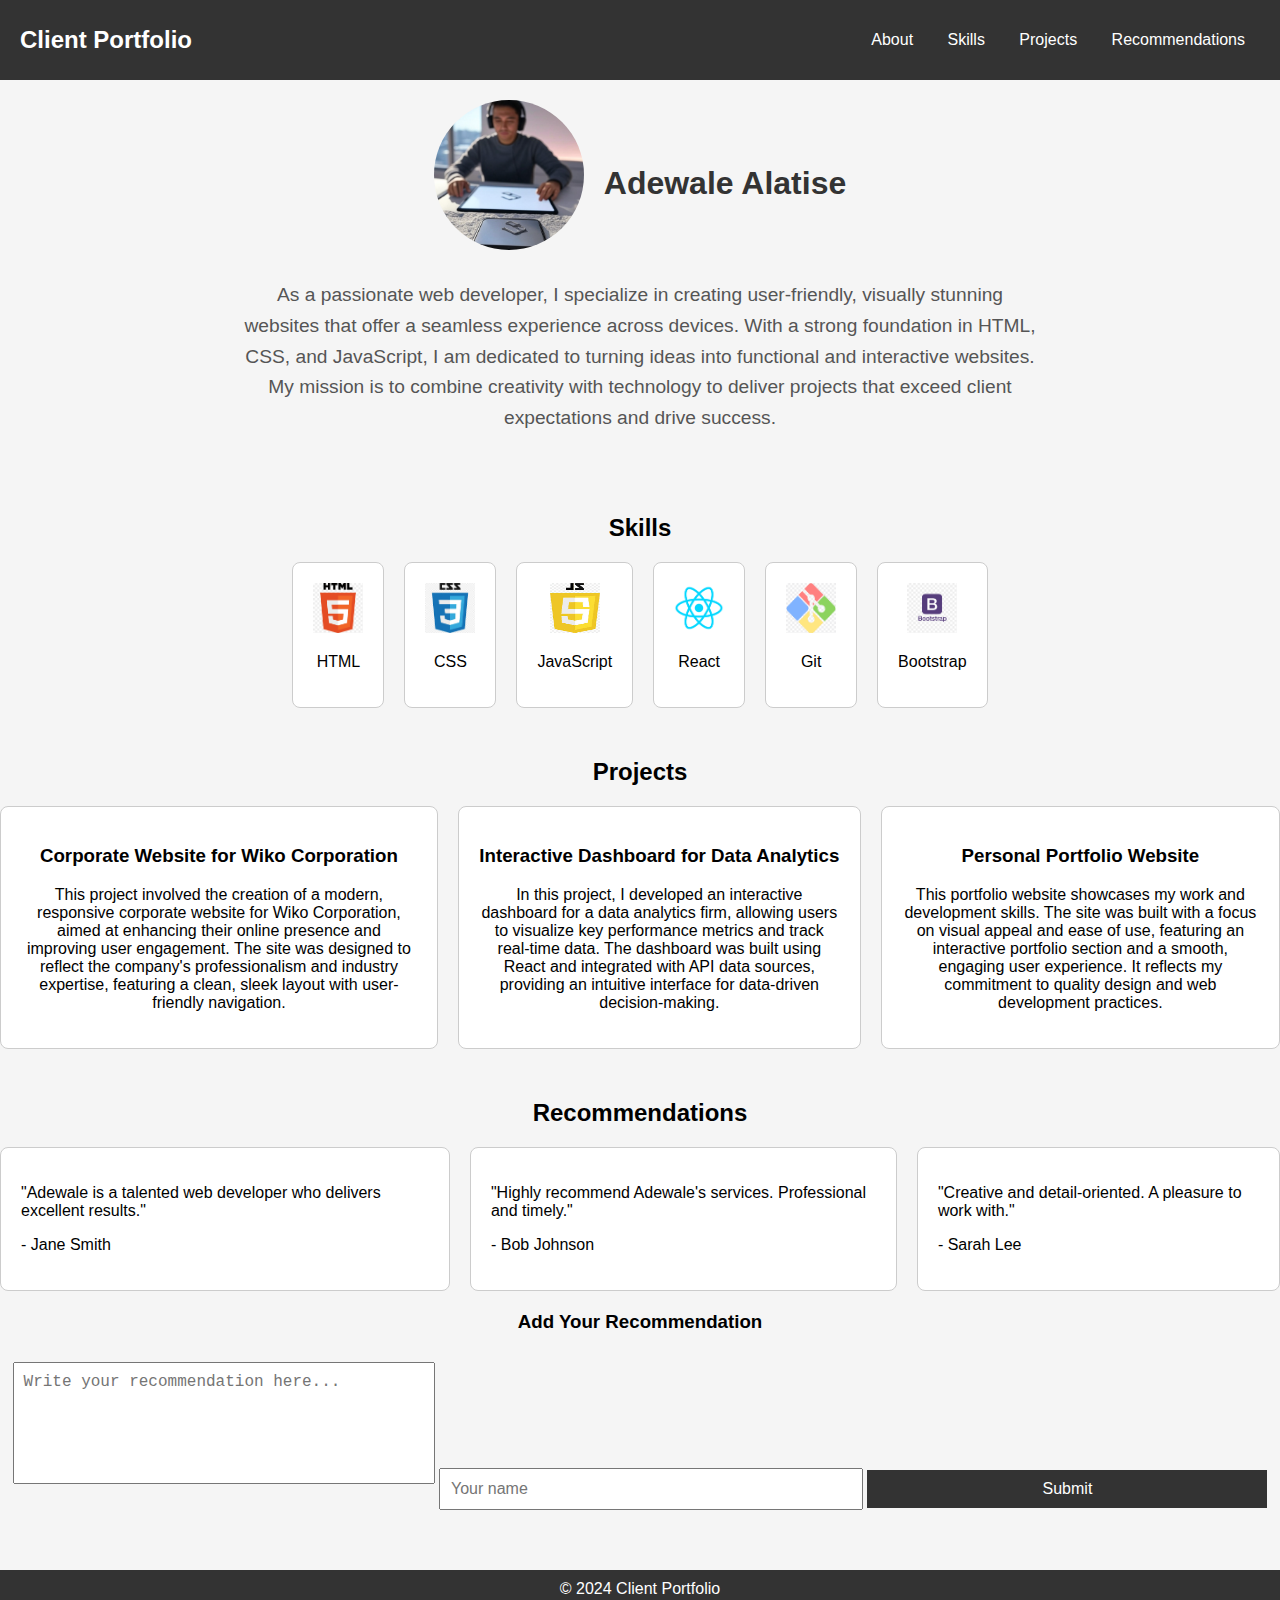
<file: index.html>
<!DOCTYPE html>
<html lang="en">
<head>
    <meta charset="UTF-8">
    <meta name="viewport" content="width=device-width, initial-scale=1.0">
    <link rel="stylesheet" href="style.css">
    <title>Client Portfolio</title>
    <style>
        /* Popup styles */
        .popup {
            display: none;
            position: fixed;
            top: 50%;
            left: 50%;
            transform: translate(-50%, -50%);
            background-color: rgba(0, 0, 0, 0.7);
            color: white;
            padding: 20px;
            border-radius: 10px;
            z-index: 1000;
        }

        .popup .popup-content {
            background: #333;
            padding: 15px;
            border-radius: 5px;
        }

        .popup .popup-button {
            background-color: #4CAF50;
            color: white;
            padding: 10px 20px;
            border: none;
            border-radius: 5px;
            cursor: pointer;
        }

        .popup .popup-button:hover {
            background-color: #45a049;
        }
    </style>
</head>
<body>
    <header class="header">
        <h1>Client Portfolio</h1>
        <nav>
            <a href="#about">About</a>
            <a href="#skills">Skills</a>
            <a href="#projects">Projects</a>
            <a href="#recommendations">Recommendations</a>
        </nav>
    </header>

    <div class="container">
        <!-- About Section -->
        <section id="about" class="about">
            <div class="about-header">
                <img src="Screenshot 2024-12-15 230717.png" alt="Profile Image" class="profile-img">
                <h2 class="profile_name">Adewale Alatise</h2>
            </div>
            <p class="about-summary">As a passionate web developer, I specialize in creating user-friendly, visually stunning websites that offer a seamless experience across devices. With a strong foundation in HTML, CSS, and JavaScript, I am dedicated to turning ideas into functional and interactive websites. My mission is to combine creativity with technology to deliver projects that exceed client expectations and drive success.</p>
        </section>

        <!-- Skills Section -->
        <section id="skills" class="skills">
            <h2>Skills</h2>
            <div class="skills-list">
                <div>
                    <img src="image5.png" alt="HTML Logo">
                    <p>HTML</p>
                </div>
                <div>
                    <img src="IMAGE6.jpg" alt="CSS Logo">
                    <p>CSS</p>
                </div>
                <div>
                    <img src="IMAGE7.jpg" alt="JavaScript Logo">
                    <p>JavaScript</p>
                </div>
                <!-- Additional Skills -->
                <div>
                    <img src="image8.png" alt="React Logo">
                    <p>React</p>
                </div>
                <div>
                    <img src="image 9.png" alt="Git Logo">
                    <p>Git</p>
                </div>
                <div>
                    <img src="image10.png" alt="Bootstrap Logo">
                    <p>Bootstrap</p>
                </div>
            </div>
        </section>

        <!-- Projects Section -->
        <section id="projects" class="projects">
            <h2>Projects</h2>
            <div class="projects-list">
                <!-- Project 1 -->
                <div class="project-card">
                    <h3>Corporate Website for Wiko Corporation</h3>
                    <p>This project involved the creation of a modern, responsive corporate website for Wiko Corporation, aimed at enhancing their online presence and improving user engagement. The site was designed to reflect the company's professionalism and industry expertise, featuring a clean, sleek layout with user-friendly navigation.</p>
                </div>

                <!-- Project 2 -->
                <div class="project-card">
                    <h3>Interactive Dashboard for Data Analytics</h3>
                    <p>In this project, I developed an interactive dashboard for a data analytics firm, allowing users to visualize key performance metrics and track real-time data. The dashboard was built using React and integrated with API data sources, providing an intuitive interface for data-driven decision-making.</p>
                </div>

                <!-- Project 3 -->
                <div class="project-card">
                    <h3>Personal Portfolio Website</h3>
                    <p>This portfolio website showcases my work and development skills. The site was built with a focus on visual appeal and ease of use, featuring an interactive portfolio section and a smooth, engaging user experience. It reflects my commitment to quality design and web development practices.</p>
                </div>
            </div>
        </section>

        <!-- Recommendations Section -->
        <section id="recommendations" class="recommendations">
            <h2>Recommendations</h2>
            <div class="recommendations-list" id="recommendations-list">
                <div>
                    <p>"Adewale is a talented web developer who delivers excellent results."</p>
                    <p>- Jane Smith</p>
                </div>
                <div>
                    <p>"Highly recommend Adewale's services. Professional and timely."</p>
                    <p>- Bob Johnson</p>
                </div>
                <div>
                    <p>"Creative and detail-oriented. A pleasure to work with."</p>
                    <p>- Sarah Lee</p>
                </div>
            </div>
            <div class="recommendation-form">
                <h3>Add Your Recommendation</h3>
                <textarea id="recommendation-text" placeholder="Write your recommendation here..."></textarea>
                <input id="recommendation-author" type="text" placeholder="Your name">
                <button onclick="addRecommendation()">Submit</button>
            </div>
        </section>
    </div>

    <footer class="footer">
        &#169; 2024 Client Portfolio
    </footer>

    <!-- Popup -->
    <div id="popup" class="popup">
        <div class="popup-content">
            <p>Thank you for your submission!</p>
            <button class="popup-button" onclick="showPopup(false)">Close</button>
        </div>
    </div>

    <script>
        function showPopup(show) {
            const popup = document.getElementById('popup');
            if (show) {
                popup.style.display = 'block';
            } else {
                popup.style.display = 'none';
            }
        }

        function addRecommendation() {
            const text = document.getElementById('recommendation-text').value;
            const author = document.getElementById('recommendation-author').value;

            if (text && author) {
                const list = document.getElementById('recommendations-list');
                const newRecommendation = document.createElement('div');
                newRecommendation.innerHTML = `<p>"${text}"</p><p>- ${author}</p>`;
                list.appendChild(newRecommendation);

                // Show popup after submission
                showPopup(true);

                document.getElementById('recommendation-text').value = '';
                document.getElementById('recommendation-author').value = '';
            } else {
                alert('Please fill out both fields before submitting.');
            }
        }
    </script>
</body>
</html>
</file>
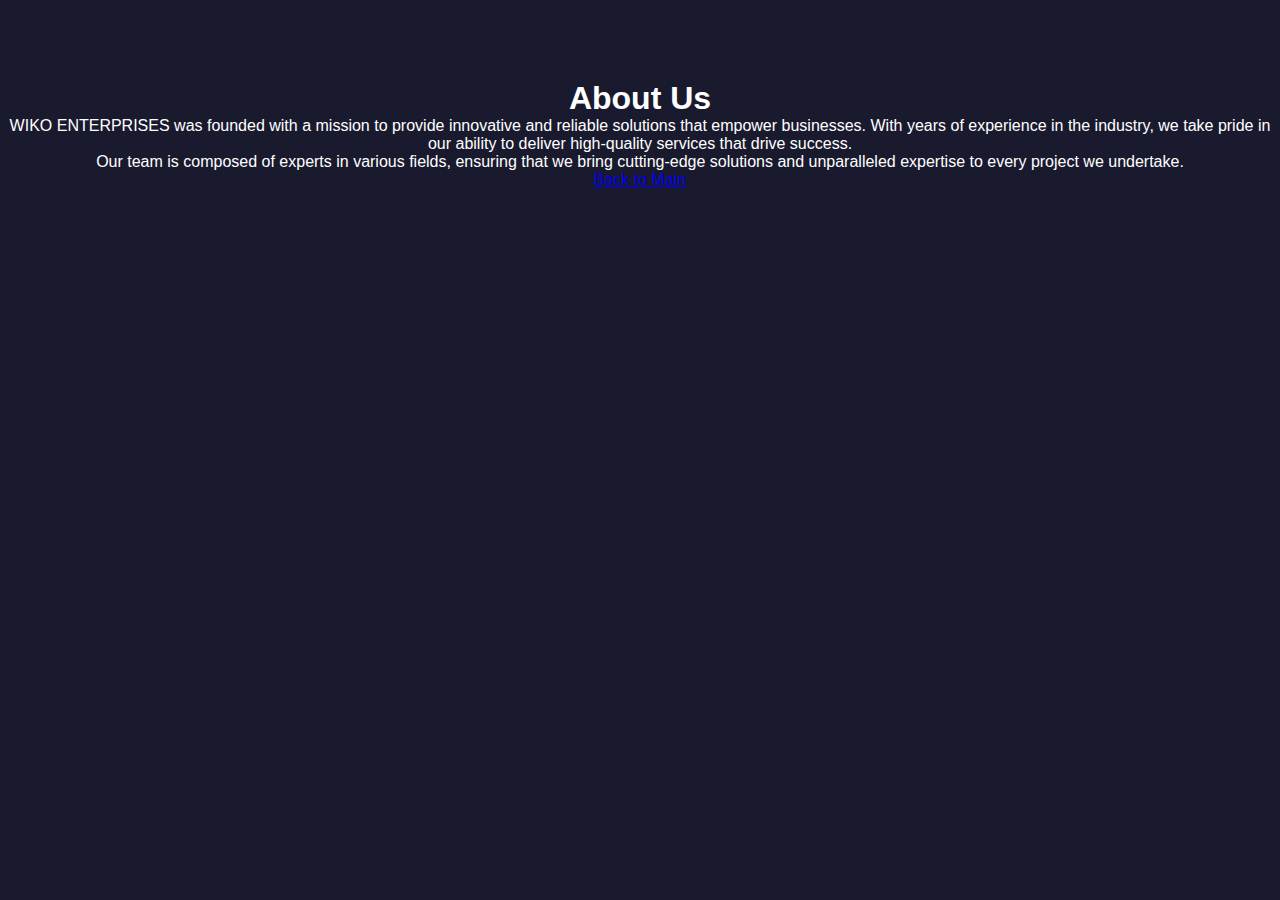
<file: ABOUT.HTML>
<!DOCTYPE html>
<html lang="en">
<head>
    <link rel="stylesheet" href="styles.css">
    <meta charset="UTF-8">
    <meta name="viewport" content="width=device-width, initial-scale=1.0">
    <title>About Us | WIKO ENTERPRISES</title>
</head>
<body>
    <h1>About Us</h1>
    <p>WIKO ENTERPRISES was founded with a mission to provide innovative and reliable solutions that empower businesses. With years of experience in the industry, we take pride in our ability to deliver high-quality services that drive success.</p>
    <p>Our team is composed of experts in various fields, ensuring that we bring cutting-edge solutions and unparalleled expertise to every project we undertake.</p>
    <a href="TOPNAV.HTML">Back to Main</a>
</body>
</html>
</file>
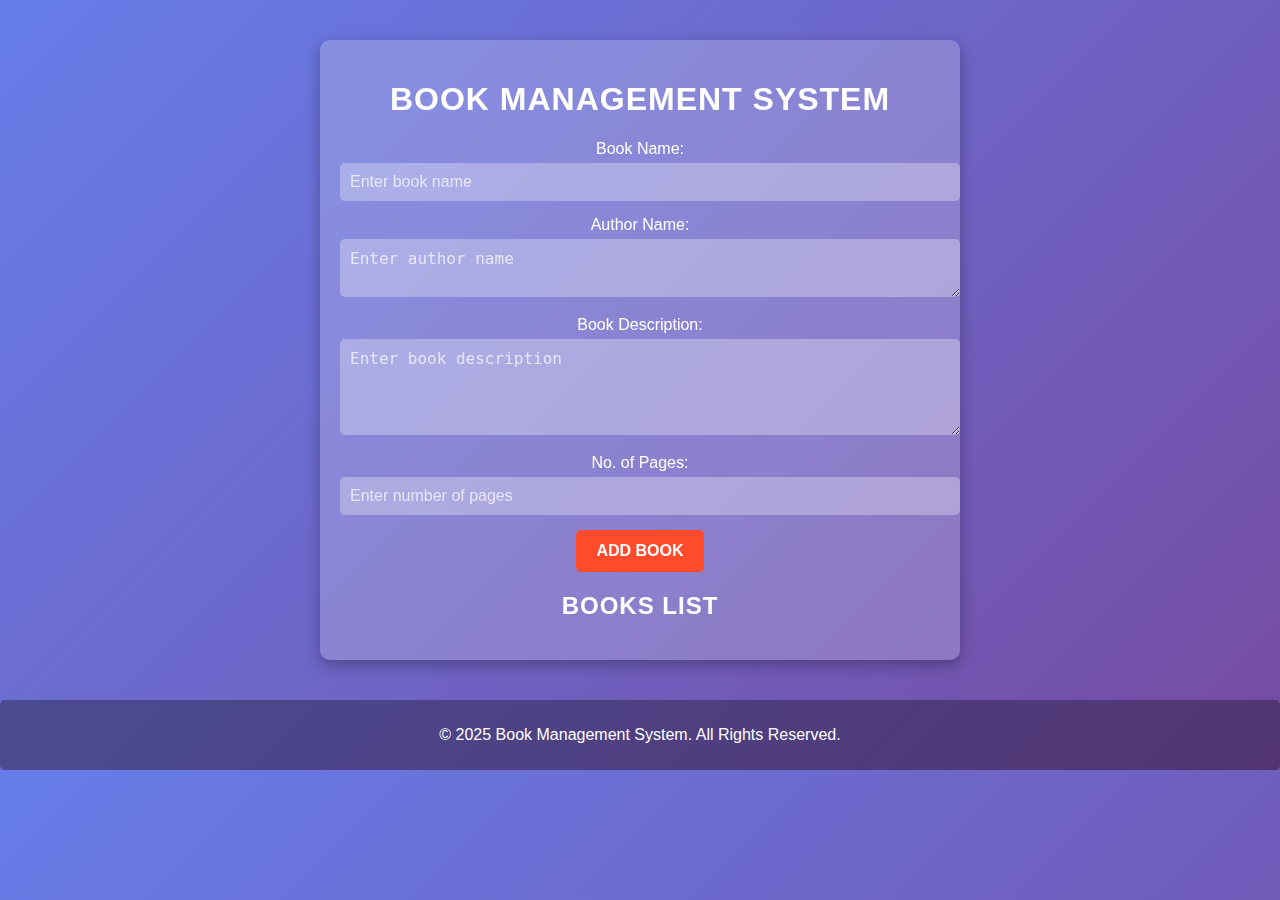
<file: book_system.html>
<!DOCTYPE html>
<html lang="en">
<head>
    <meta charset="UTF-8">
    <meta name="viewport" content="width=device-width, initial-scale=1.0">
    <title>Book Management System</title>
    <link rel="stylesheet" href="book_system.css">
</head>
<body>

    <div class="container">
        <h1>Book Management System</h1>
        
        <label for="bookName">Book Name:</label>
        <input type="text" id="bookName" placeholder="Enter book name">

        <label for="authorName">Author Name:</label>
        <textarea id="authorName" rows="2" placeholder="Enter author name"></textarea>

        <label for="bookDescription">Book Description:</label>
        <textarea id="bookDescription" rows="4" placeholder="Enter book description"></textarea>

        <label for="pagesNumber">No. of Pages:</label>
        <input type="number" id="pagesNumber" placeholder="Enter number of pages">

        <button onclick="addBook()">Add Book</button>

        <h2>Books List</h2>
        <div id="books">
            <!-- Books will be displayed here -->
        </div>
    </div>

    <footer>
        <p>&copy; 2025 Book Management System. All Rights Reserved.</p>
    </footer>

    <script src="./book_system.js"></script>
</body>
</html>
</file>
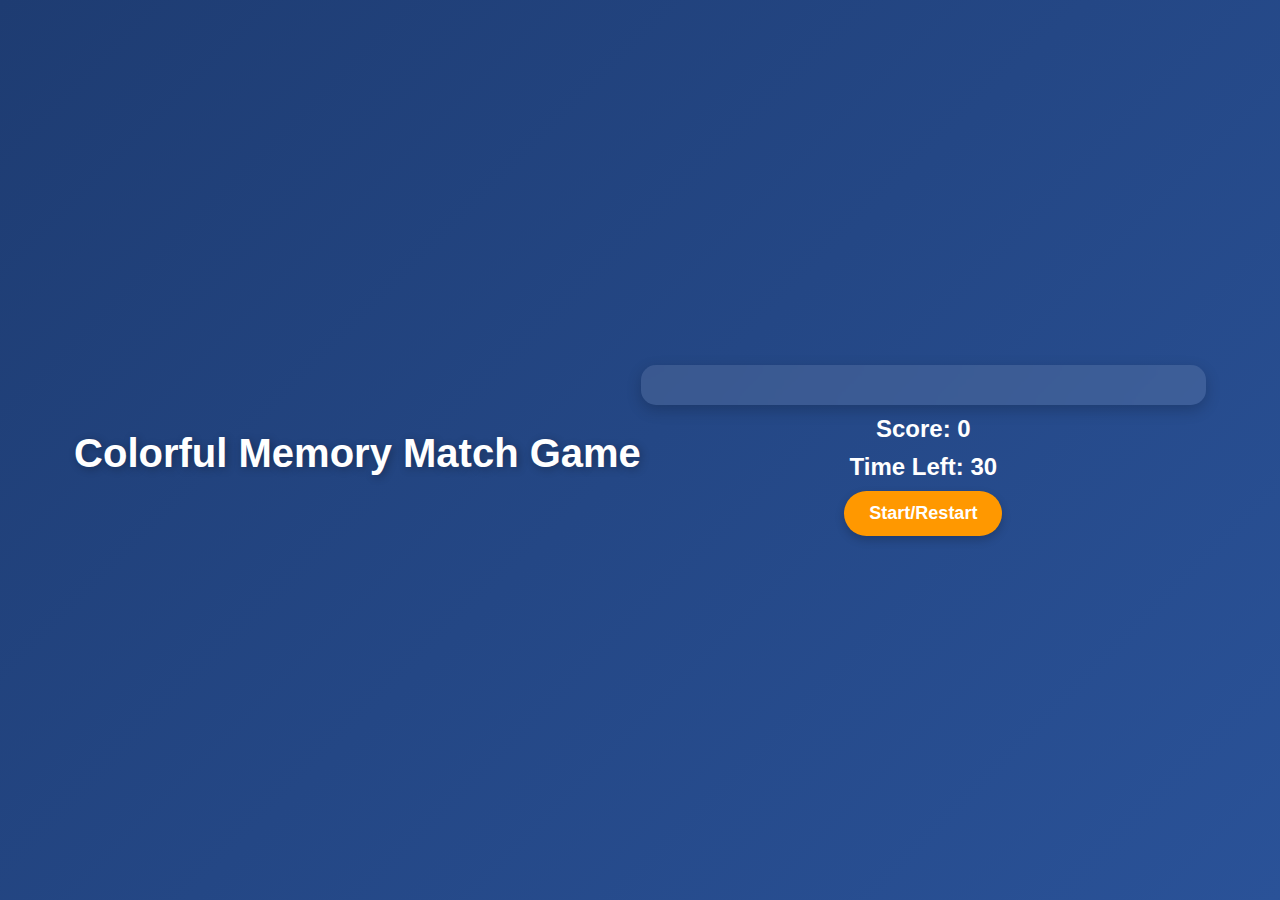
<file: colorful_memory_game.html>
<!DOCTYPE html>
<html lang="en">
<head>
    <meta charset="UTF-8">
    <meta name="viewport" content="width=device-width, initial-scale=1.0">
    <title>Colorful Memory Match Game</title>
    <link rel="stylesheet" href="./colorfulGame.css">
</head>
<body>
    <h1>Colorful Memory Match Game</h1>
    <div class="container">
        <div id="game-container">
         <!-- Cards will be generated dynamically using JavaScript -->
        </div>
        <div class="startMain">
            <p id="score">Score: 0</p>
            <p id="timer">Time Left: 30</p>
            <button id="startbtn">Start/Restart</button>
        </div>
    </div>
    <script src="./colorful_memory_game.js"></script>
</body>
</html>
</file>
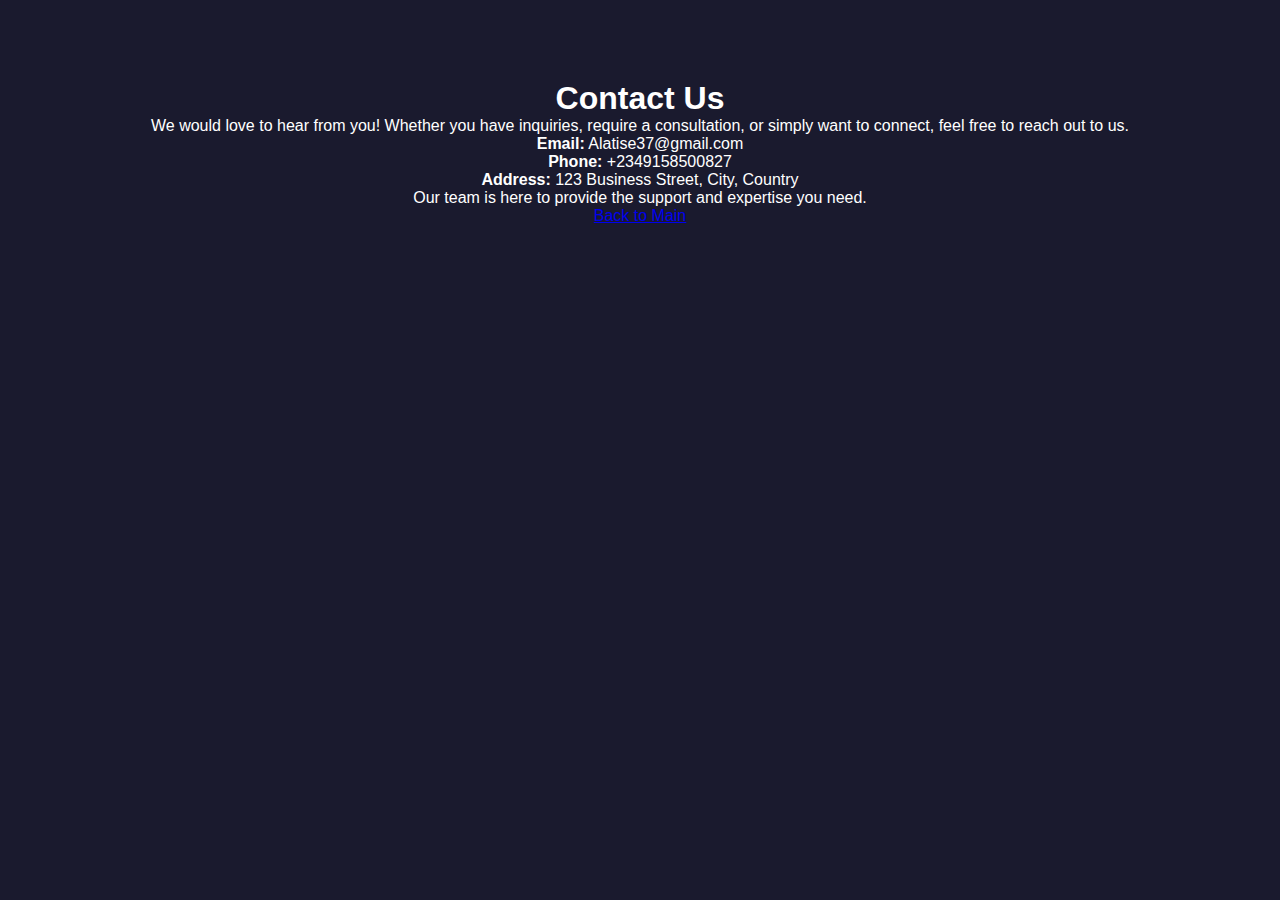
<file: CONTACT.HTML>
<!DOCTYPE html>
<html lang="en">
<head>
    <link rel="stylesheet" href="styles.css">
    <meta charset="UTF-8">
    <meta name="viewport" content="width=device-width, initial-scale=1.0">
    <title>Contact Us | WIKO ENTERPRISES</title>
</head>
<body>
    <h1>Contact Us</h1>
    <p>We would love to hear from you! Whether you have inquiries, require a consultation, or simply want to connect, feel free to reach out to us.</p>
    <p><strong>Email:</strong> Alatise37@gmail.com</p>
    <p><strong>Phone:</strong> +2349158500827</p>
    <p><strong>Address:</strong> 123 Business Street, City, Country</p>
    <p>Our team is here to provide the support and expertise you need.</p>
    <a href="TOPNAV.HTML">Back to Main</a>
</body>
</html>
</file>
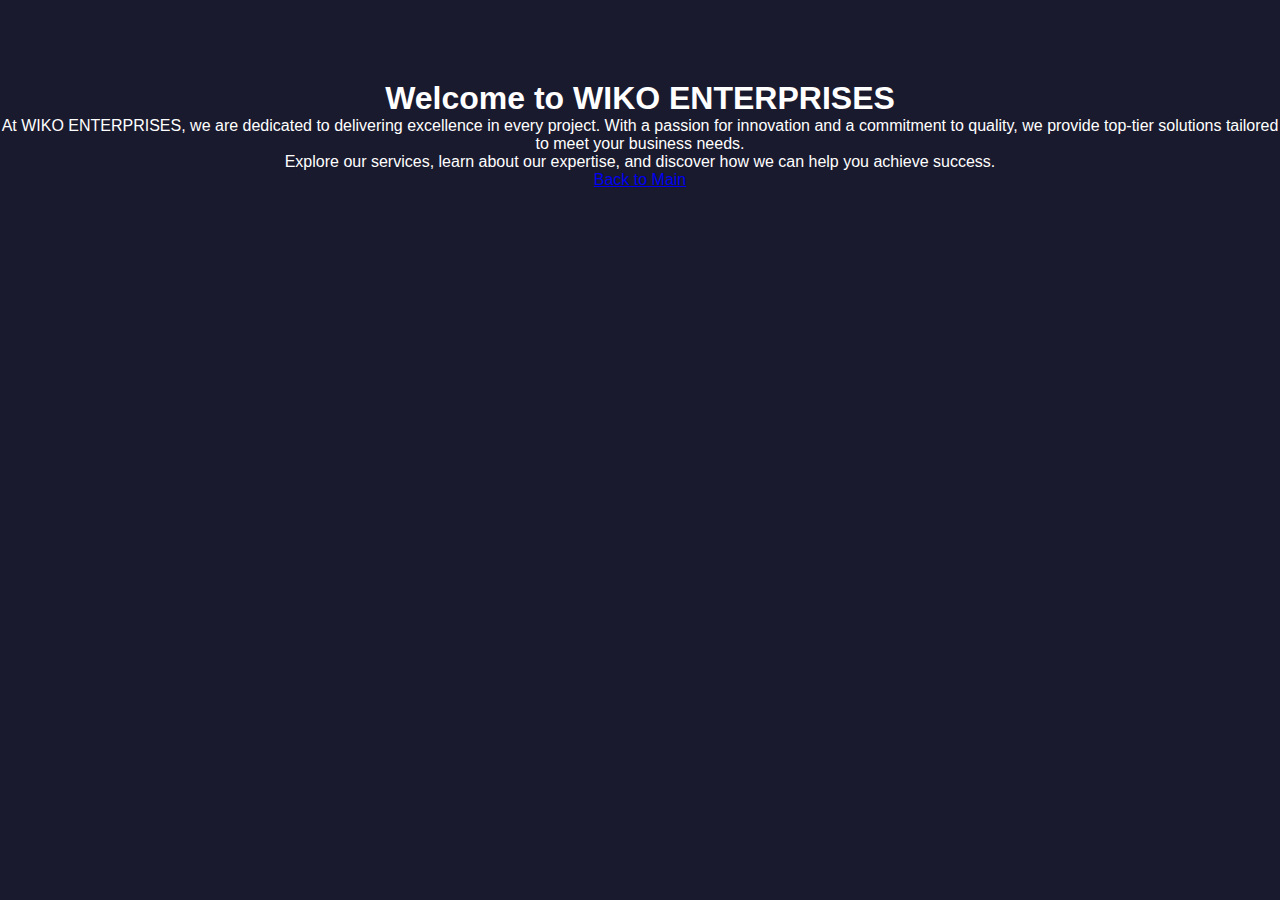
<file: HOME.HTML>
<!DOCTYPE html>
<html lang="en">
<head>
    <link rel="stylesheet" href="styles.css">
    <meta charset="UTF-8">
    <meta name="viewport" content="width=device-width, initial-scale=1.0">
    <title>Home | WIKO ENTERPRISES</title>
</head>
<body>
    <h1>Welcome to WIKO ENTERPRISES</h1>
    <p>At WIKO ENTERPRISES, we are dedicated to delivering excellence in every project. With a passion for innovation and a commitment to quality, we provide top-tier solutions tailored to meet your business needs.</p>
    <p>Explore our services, learn about our expertise, and discover how we can help you achieve success.</p>
    <a href="TOPNAV.HTML">Back to Main</a>
</body>
</html>
</file>
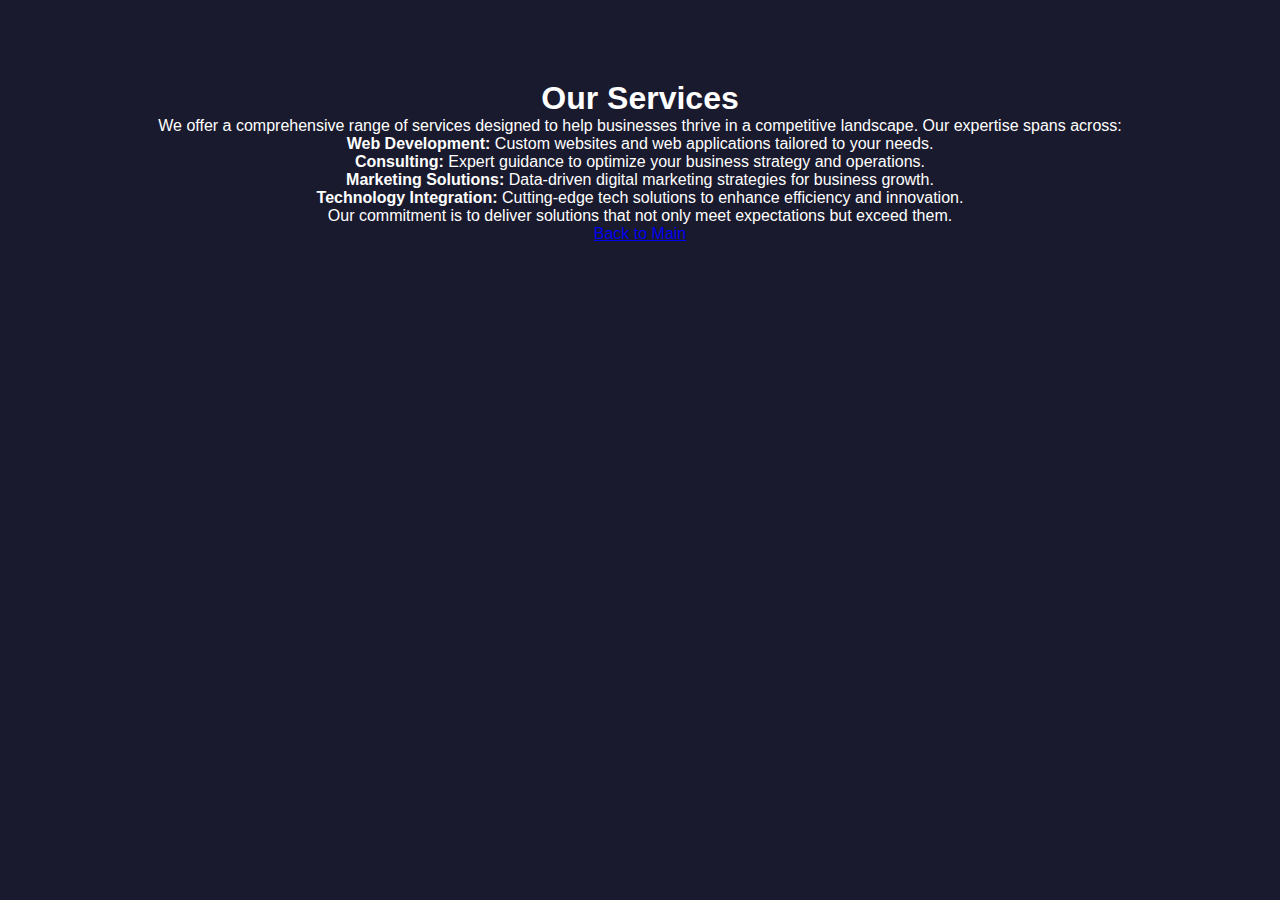
<file: SERVICES.HTML>
<!DOCTYPE html>
<html lang="en">
<head>
    <link rel="stylesheet" href="styles.css">
    <meta charset="UTF-8">
    <meta name="viewport" content="width=device-width, initial-scale=1.0">
    <title>Our Services | WIKO ENTERPRISES</title>
</head>
<body>
    <h1>Our Services</h1>
    <p>We offer a comprehensive range of services designed to help businesses thrive in a competitive landscape. Our expertise spans across:</p>
    <ul>
        <li><strong>Web Development:</strong> Custom websites and web applications tailored to your needs.</li>
        <li><strong>Consulting:</strong> Expert guidance to optimize your business strategy and operations.</li>
        <li><strong>Marketing Solutions:</strong> Data-driven digital marketing strategies for business growth.</li>
        <li><strong>Technology Integration:</strong> Cutting-edge tech solutions to enhance efficiency and innovation.</li>
    </ul>
    <p>Our commitment is to deliver solutions that not only meet expectations but exceed them.</p>
    <a href="TOPNAV.HTML">Back to Main</a>
</body>
</html>
</file>
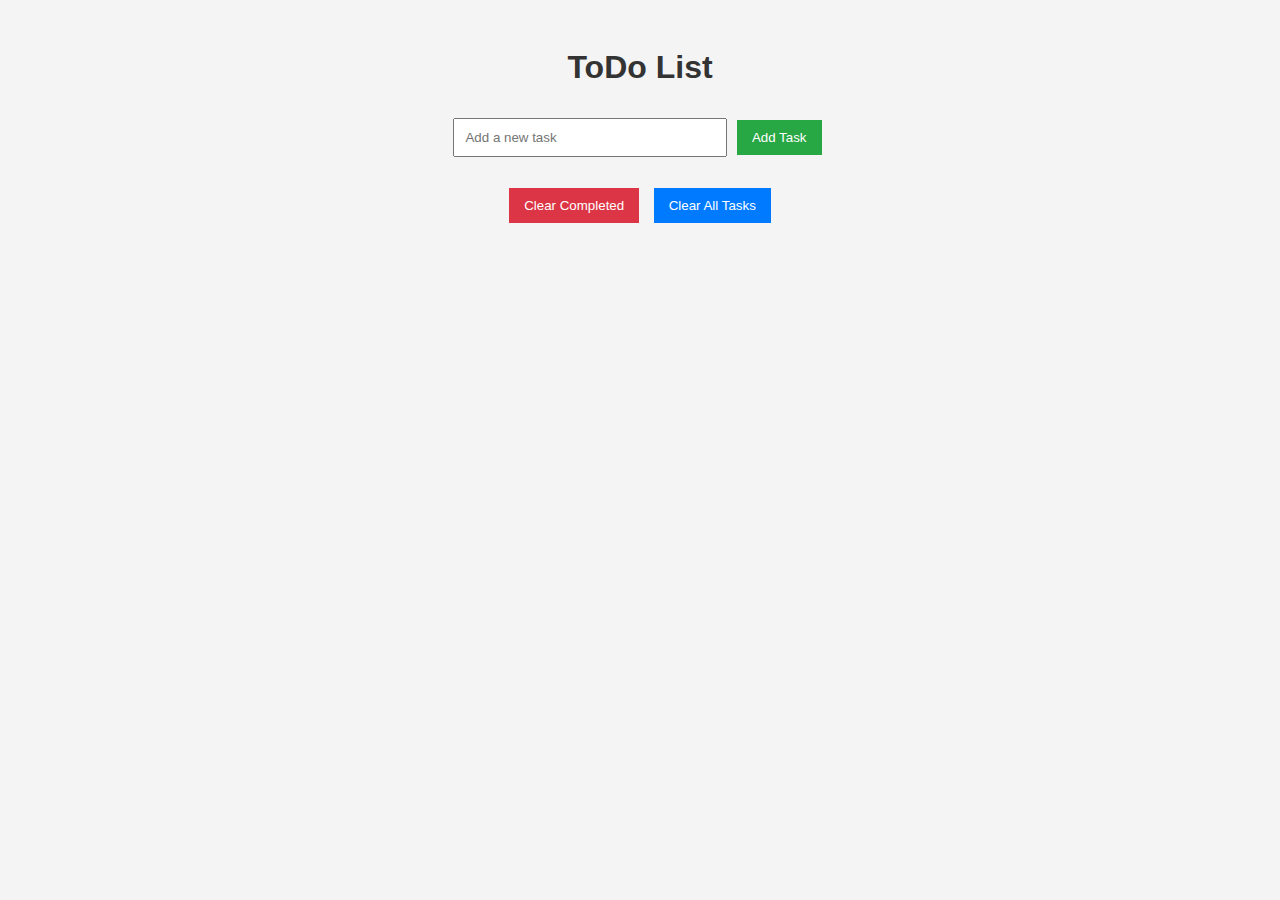
<file: todo_list.html>
<!DOCTYPE html>
<html lang="en">

<head>
    <meta charset="UTF-8">
    <meta name="viewport" content="width=device-width, initial-scale=1.0">
    <title>ToDo List</title>
    <style>
        body {
            font-family: Arial, sans-serif;
            text-align: center;
            background-color: #f4f4f4;
            padding: 20px;
        }
        h1 {
            color: #333;
        }
        input {
            padding: 10px;
            width: 250px;
            margin: 10px 0;
        }
        button {
            padding: 10px 15px;
            margin: 5px;
            border: none;
            cursor: pointer;
            color: white;
        }
        .btn-add {
            background-color: #28a745;
        }
        .btn-add:hover {
            background-color: #218838;
        }
        .btn-clear {
            background-color: #dc3545;
        }
        .btn-clear:hover {
            background-color: #c82333;
        }
        .btn-clear-all {
            background-color: #007bff;
        }
        .btn-clear-all:hover {
            background-color: #0056b3;
        }
        ul {
            list-style: none;
            padding: 0;
        }
        li {
            background: white;
            padding: 10px;
            margin: 5px 0;
            display: flex;
            align-items: center;
            justify-content: space-between;
            border-radius: 5px;
            box-shadow: 2px 2px 5px rgba(0, 0, 0, 0.1);
        }
        input[type="checkbox"] {
            margin-right: 10px;
        }
    </style>
</head>

<body>
    <h1>ToDo List</h1>
    <input type="text" id="taskInput" placeholder="Add a new task">
    <button id="addTaskBtn" class="btn-add">Add Task</button>

    <ul id="taskList">
        <!-- Tasks will be displayed here -->
    </ul>

    <button id="clearCompletedBtn" class="btn-clear">Clear Completed</button>
    <button id="clearAllBtn" class="btn-clear-all">Clear All Tasks</button>

    <!-- Linking JavaScript file -->
    <script src="./todo_list.js"></script>
</body>

</html>
</file>
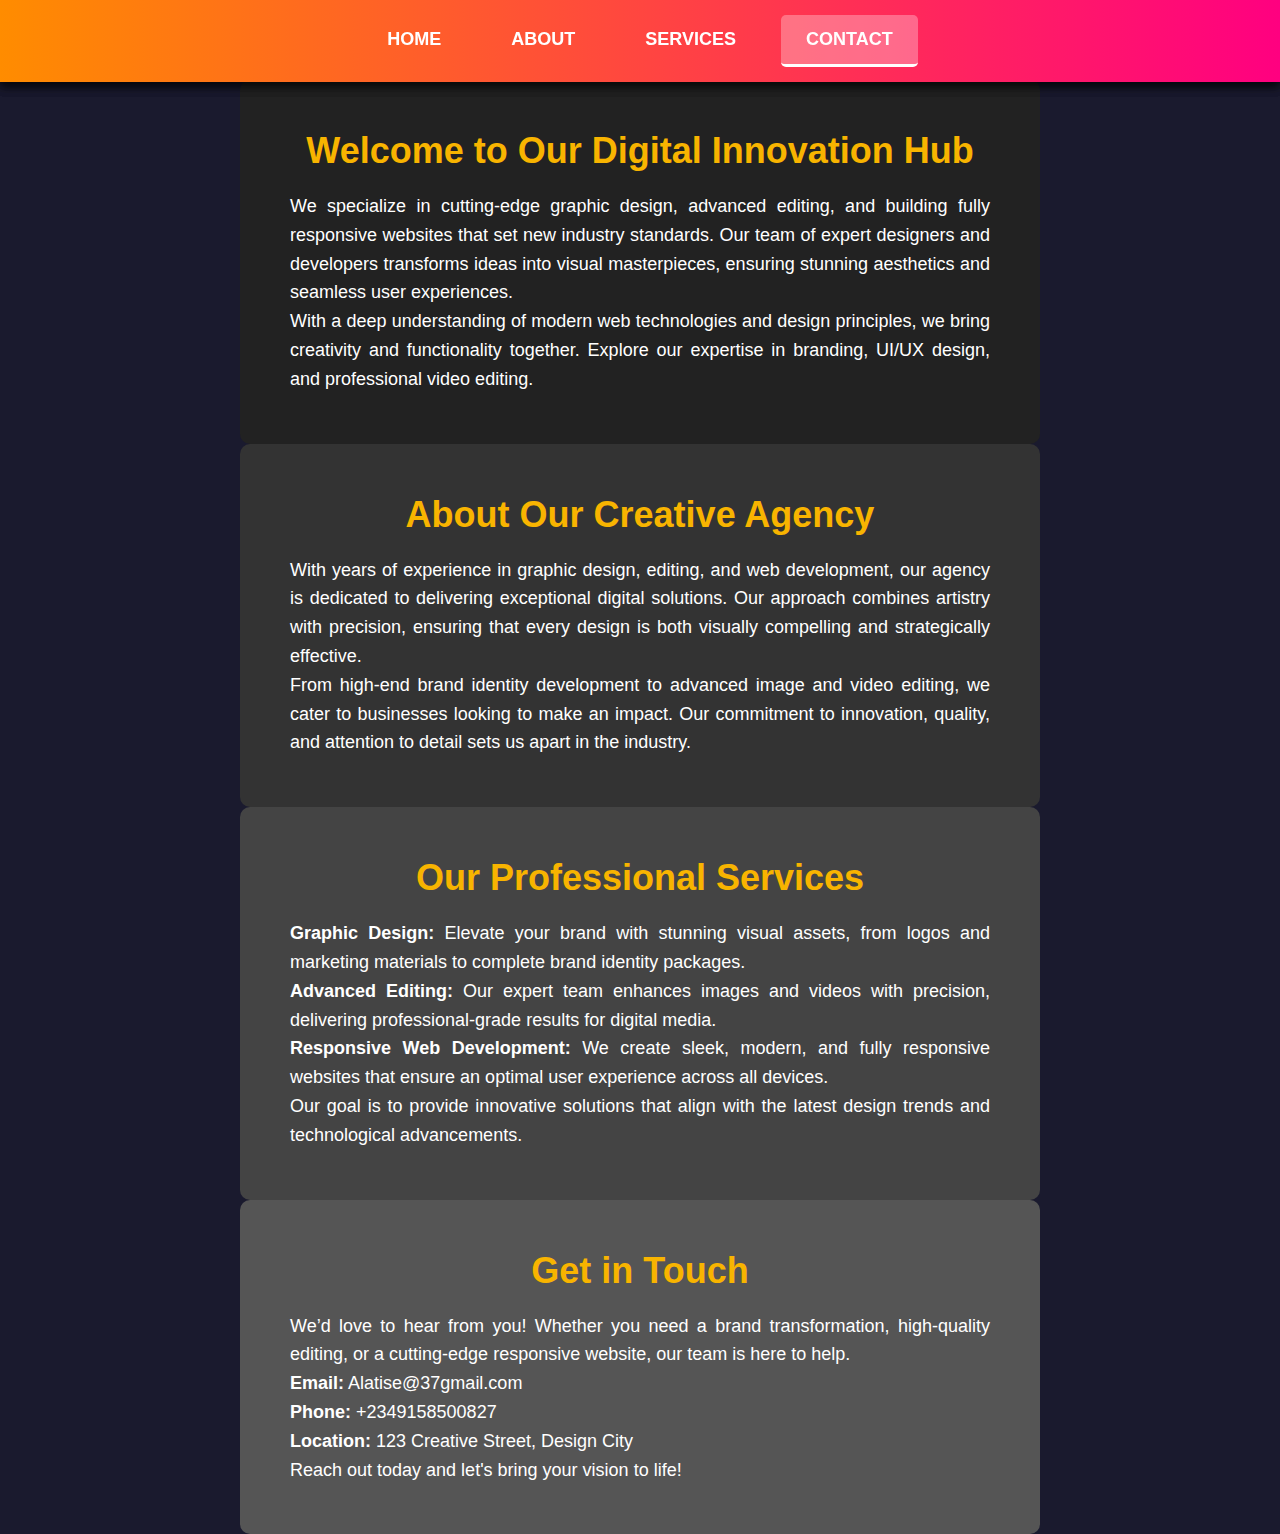
<file: TOPNAV.HTML>
<!DOCTYPE html>
<html lang="en">
<head>
    <meta charset="UTF-8">
    <meta name="viewport" content="width=device-width, initial-scale=1.0">
    <title>Home - Professional Graphics & Web Solutions</title>
    <link rel="stylesheet" href="styles.css">
</head>
<body>
    <div class="topnav">
        <a href="home.html" class="active">Home</a>
        <a href="about.html">About</a>
        <a href="services.html">Services</a>
        <a href="contact.html">Contact</a>
    </div>
    
    <section class="section home-content">
        <h1>Welcome to Our Digital Innovation Hub</h1>
        <p>We specialize in cutting-edge graphic design, advanced editing, and building fully responsive websites that set new industry standards. Our team of expert designers and developers transforms ideas into visual masterpieces, ensuring stunning aesthetics and seamless user experiences.</p>
        <p>With a deep understanding of modern web technologies and design principles, we bring creativity and functionality together. Explore our expertise in branding, UI/UX design, and professional video editing.</p>
    </section>
</body>
</html>

<!-- ABOUT PAGE -->
<!DOCTYPE html>
<html lang="en">
<head>
    <meta charset="UTF-8">
    <meta name="viewport" content="width=device-width, initial-scale=1.0">
    <title>About Us - Expertise in Graphics & Editing</title>
    <link rel="stylesheet" href="styles.css">
</head>
<body>
    <div class="topnav">
        <a href="home.html">Home</a>
        <a href="about.html" class="active">About</a>
        <a href="services.html">Services</a>
        <a href="contact.html">Contact</a>
    </div>
    
    <section class="section about-content">
        <h1>About Our Creative Agency</h1>
        <p>With years of experience in graphic design, editing, and web development, our agency is dedicated to delivering exceptional digital solutions. Our approach combines artistry with precision, ensuring that every design is both visually compelling and strategically effective.</p>
        <p>From high-end brand identity development to advanced image and video editing, we cater to businesses looking to make an impact. Our commitment to innovation, quality, and attention to detail sets us apart in the industry.</p>
    </section>
</body>
</html>

<!-- SERVICES PAGE -->
<!DOCTYPE html>
<html lang="en">
<head>
    <meta charset="UTF-8">
    <meta name="viewport" content="width=device-width, initial-scale=1.0">
    <title>Services - High-End Design & Development</title>
    <link rel="stylesheet" href="styles.css">
</head>
<body>
    <div class="topnav">
        <a href="home.html">Home</a>
        <a href="about.html">About</a>
        <a href="services.html" class="active">Services</a>
        <a href="contact.html">Contact</a>
    </div>
    
    <section class="section services-content">
        <h1>Our Professional Services</h1>
        <p><strong>Graphic Design:</strong> Elevate your brand with stunning visual assets, from logos and marketing materials to complete brand identity packages.</p>
        <p><strong>Advanced Editing:</strong> Our expert team enhances images and videos with precision, delivering professional-grade results for digital media.</p>
        <p><strong>Responsive Web Development:</strong> We create sleek, modern, and fully responsive websites that ensure an optimal user experience across all devices.</p>
        <p>Our goal is to provide innovative solutions that align with the latest design trends and technological advancements.</p>
    </section>
</body>
</html>

<!-- CONTACT PAGE -->
<!DOCTYPE html>
<html lang="en">
<head>
    <meta charset="UTF-8">
    <meta name="viewport" content="width=device-width, initial-scale=1.0">
    <title>Contact Us - Let's Collaborate</title>
    <link rel="stylesheet" href="styles.css">
</head>
<body>
    <div class="topnav">
        <a href="home.html">Home</a>
        <a href="about.html">About</a>
        <a href="services.html">Services</a>
        <a href="contact.html" class="active">Contact</a>
    </div>
    
    <section class="section contact-content">
        <h1>Get in Touch</h1>
        <p>We’d love to hear from you! Whether you need a brand transformation, high-quality editing, or a cutting-edge responsive website, our team is here to help.</p>
        <p><strong>Email:</strong> Alatise@37gmail.com</p>
        <p><strong>Phone:</strong> +2349158500827</p>
        <p><strong>Location:</strong> 123 Creative Street, Design City</p>
        <p>Reach out today and let's bring your vision to life!</p>
    </section>
</body>
</html>
</file>
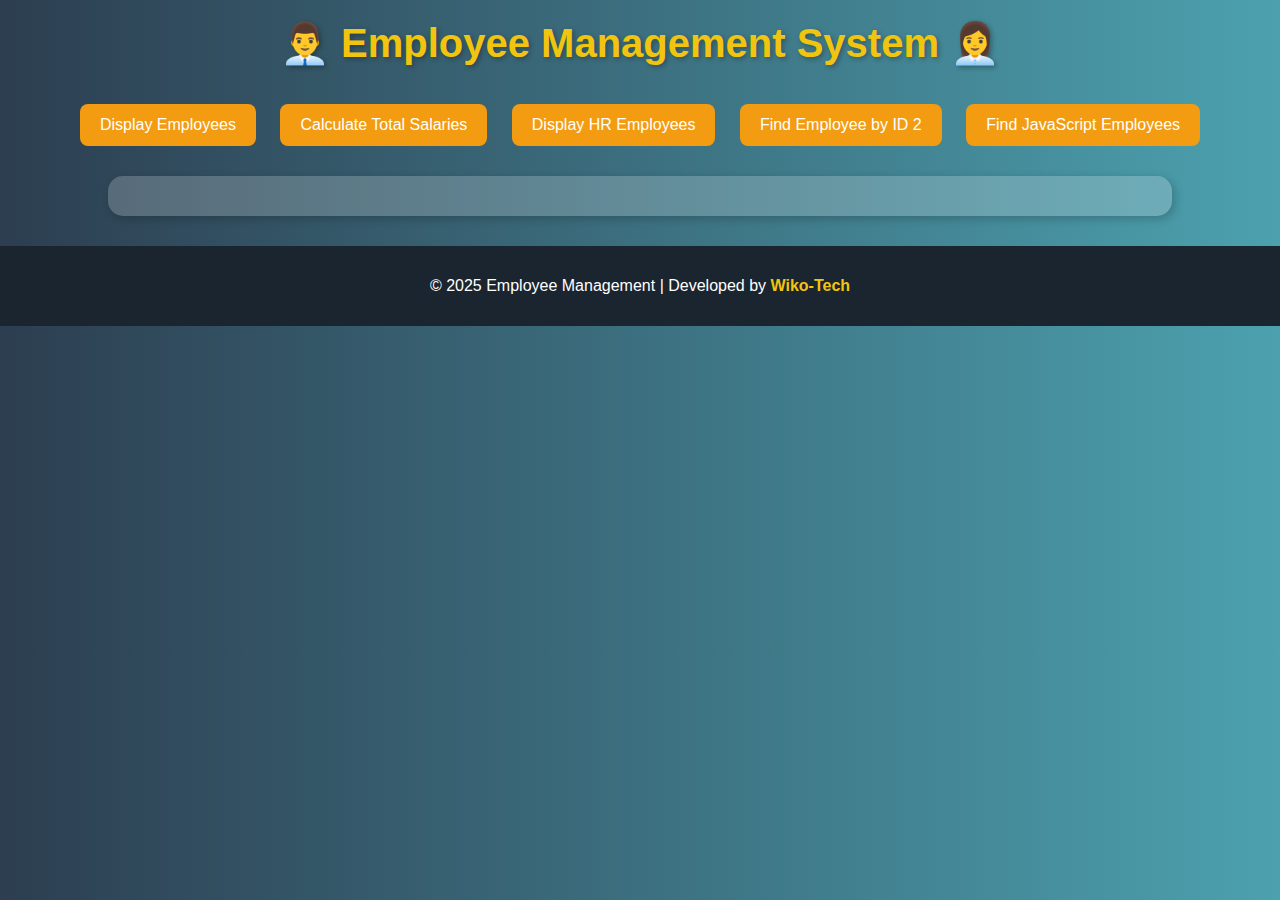
<file: employeeDetails/employee_details.html>
<!DOCTYPE html>
<html>
<head>
    <title>Employee Management System</title>
    <link rel="stylesheet" href="employee_details.css">
</head>
<body>

    <h1>👨‍💼 Employee Management System 👩‍💼</h1>

    <div>
        <button onclick="displayEmployees()">Display Employees</button>
        <button onclick="calculateTotalSalaries()">Calculate Total Salaries</button>
        <button onclick="displayHREmployees()">Display HR Employees</button>
        <button onclick="findEmployeeById(2)">Find Employee by ID 2</button>
        <button onclick="findEmployeesBySpecialization('JavaScript')">Find JavaScript Employees</button>
    </div>

    <div id="employeesDetails"></div>

    <!-- Footer -->
    <footer>
        <p>© 2025 Employee Management | Developed by <a href="https://github.com/wiko-tech">Wiko-Tech</a></p>
    </footer>

    <script src="./employee_details.js"></script>
</body>
</html>
</file>
<file: style.css>
/* General Body Styling */
body {
    font-family: Arial, sans-serif;
    margin: 0;
    padding: 0;
    background-color: #f5f5f5;
}

.header {
    display: flex;
    justify-content: space-between;
    align-items: center;
    padding: 10px 20px;
    background-color: #333;
    color: #fff;
}

.header h1 {
    font-size: 1.5rem;
}

nav a {
    color: #fff;
    text-decoration: none;
    margin: 0 15px;
    font-size: 1rem;
}

nav a:hover {
    font-weight: bolder;
    text-decoration: underline;
}

/* About Section Styling */
.about {
    text-align: center;
    margin-bottom: 50px;
    padding: 20px;
}

.about-header {
    display: flex;
    justify-content: center;
    align-items: center;
    margin-bottom: 20px;
}

.profile-img {
    border-radius: 50%;
    width: 150px;
    height: 150px;
    object-fit: cover;
    margin-right: 20px;
}

.profile_name {
    font-size: 2rem;
    color: #333;
    font-weight: bold;
    margin-bottom: 10px;
}

.about-summary {
    font-size: 1.2rem;
    color: #555;
    max-width: 800px;
    margin: 0 auto;
    line-height: 1.6;
    padding: 10px;
}

/* Skills Section Styling */
.skills {
    margin-bottom: 50px;
}

.skills h2 {
    text-align: center;
    margin-bottom: 20px;
}

.skills-list {
    display: flex;
    justify-content: center;
    gap: 20px;
}

.skills-list div {
    text-align: center;
    background-color: #fff;
    padding: 20px;
    border: 1px solid #ccc;
    border-radius: 8px;
}

.skills-list img {
    width: 50px;
    height: 50px;
}

/* Projects Section Styling */
.projects {
    margin-bottom: 50px;
}

.projects h2 {
    text-align: center;
    margin-bottom: 20px;
}

.projects-list {
    display: flex;
    justify-content: center;
    gap: 20px;
}

.projects-list div {
    text-align: center;
    background-color: #fff;
    padding: 20px;
    border: 1px solid #ccc;
    border-radius: 8px;
}

/* Recommendations Section Styling */
.recommendations {
    margin-bottom: 50px;
}

.recommendations h2 {
    text-align: center;
    margin-bottom: 20px;
}

.recommendations-list {
    display: flex;
    justify-content: center;
    gap: 20px;
}

.recommendations-list div {
    background-color: #fff;
    padding: 20px;
    border: 1px solid #ccc;
    border-radius: 8px;
}

.recommendation-form {
    text-align: center;
    margin-top: 20px;
}

.recommendation-form input, .recommendation-form textarea, .recommendation-form button {
    margin: 10px 0;
    padding: 10px;
    font-size: 1rem;
    width: 80%;
    max-width: 400px;
}

.recommendation-form textarea {
    resize: none;
    height: 100px;
}

.recommendation-form button {
    background-color: #333;
    color: #fff;
    border: none;
    cursor: pointer;
}

.recommendation-form button:hover {
    background-color: #555;
}

/* Footer Styling */
.footer {
    text-align: center;
    padding: 10px 0;
    background-color: #333;
    color: #fff;
}
</file>
<file: styles.css>
/* styles.css - Advanced and Unique CSS Styling */

* {
    box-sizing: border-box;
    margin: 0;
    padding: 0;
    font-family: 'Poppins', sans-serif;
}

body {
    background-color: #1a1a2e;
    color: #fff;
    text-align: center;
    padding-top: 80px;
}

.topnav {
    background: linear-gradient(90deg, #ff8c00, #ff0080);
    overflow: hidden;
    display: flex;
    justify-content: center;
    padding: 15px 0;
    position: fixed;
    width: 100%;
    top: 0;
    z-index: 1000;
    box-shadow: 0 4px 10px rgba(0, 0, 0, 0.3);
}

.topnav a {
    color: white;
    text-decoration: none;
    padding: 14px 25px;
    margin: 0 10px;
    font-size: 18px;
    font-weight: bold;
    text-transform: uppercase;
    transition: transform 0.3s ease-in-out, background-color 0.3s;
    border-radius: 5px;
    position: relative;
}

.topnav a:hover {
    background: rgba(255, 255, 255, 0.2);
    transform: scale(1.1);
}

.topnav a.active {
    background: rgba(255, 255, 255, 0.3);
    border-bottom: 3px solid #fff;
}

/* Unique Page Styling */
.section {
    padding: 100px 20px;
    max-width: 800px;
    margin: auto;
    animation: fadeIn 1.5s ease-in-out;
}

.section h1 {
    font-size: 36px;
    margin-bottom: 20px;
    color: #f8b400;
}

.section p {
    font-size: 18px;
    line-height: 1.6;
    text-align: justify;
}

@keyframes fadeIn {
    from { opacity: 0; transform: translateY(-20px); }
    to { opacity: 1; transform: translateY(0); }
}

/* Responsive Design */
@media screen and (max-width: 500px) {
    .topnav {
        flex-direction: column;
        align-items: center;
    }
    .topnav a {
        margin: 5px 0;
        width: 80%;
        text-align: center;
    }
}

/* Home Page */
.home-content {
    background-color: #222;
    padding: 50px;
    border-radius: 10px;
}

/* About Page */
.about-content {
    background-color: #333;
    padding: 50px;
    border-radius: 10px;
}

/* Services Page */
.services-content {
    background-color: #444;
    padding: 50px;
    border-radius: 10px;
}

/* Contact Page */
.contact-content {
    background-color: #555;
    padding: 50px;
    border-radius: 10px;
}
</file>
<file: employeeDetails/employee_details.css>
/* Global Styles */
body {
    font-family: 'Poppins', sans-serif;
    background: linear-gradient(to right, #2c3e50, #4ca1af);
    color: #fff;
    text-align: center;
    margin: 0;
    padding: 0;
}

/* Header */
h1 {
    font-size: 2.5rem;
    margin-top: 20px;
    color: #f1c40f;
    text-shadow: 2px 2px 5px rgba(0, 0, 0, 0.3);
}

/* Buttons */
button {
    background: #f39c12;
    color: white;
    border: none;
    padding: 12px 20px;
    margin: 10px;
    font-size: 1rem;
    cursor: pointer;
    border-radius: 8px;
    transition: all 0.3s ease-in-out;
}

button:hover {
    background: #e67e22;
    transform: scale(1.05);
}

/* Employee Details Container */
#employeesDetails {
    margin: 20px auto;
    padding: 20px;
    width: 80%;
    background: rgba(255, 255, 255, 0.2);
    border-radius: 15px;
    box-shadow: 3px 3px 10px rgba(0, 0, 0, 0.2);
    transition: transform 0.3s ease-in-out;
    color: #fff;
}

#employeesDetails:hover {
    transform: scale(1.02);
    background: rgba(255, 255, 255, 0.3);
}

/* Footer */
footer {
    background: #1a252f;
    color: white;
    text-align: center;
    padding: 15px;
    margin-top: 30px;
}

footer a {
    color: #f1c40f;
    text-decoration: none;
    font-weight: bold;
}

footer a:hover {
    color: #e67e22;
    text-decoration: underline;
}
</file>
<file: book_system.css>
/* Reset and General Styling */
body {
    font-family: 'Poppins', sans-serif;
    margin: 0;
    padding: 0;
    background: linear-gradient(135deg, #667eea, #764ba2);
    color: #fff;
    text-align: center;
}

/* Container Box */
.container {
    max-width: 600px;
    margin: 40px auto;
    padding: 20px;
    background: rgba(255, 255, 255, 0.2);
    border-radius: 10px;
    box-shadow: 0 5px 15px rgba(0, 0, 0, 0.3);
    backdrop-filter: blur(8px);
}

/* Headings */
h1, h2 {
    text-transform: uppercase;
    letter-spacing: 1px;
}

/* Input Fields */
input, textarea {
    width: 100%;
    padding: 10px;
    margin: 5px 0 15px;
    border-radius: 5px;
    border: none;
    font-size: 1rem;
    background: rgba(255, 255, 255, 0.3);
    color: #fff;
    outline: none;
}

input::placeholder, textarea::placeholder {
    color: rgba(255, 255, 255, 0.7);
}

/* Add Book Button */
button {
    background: #ff4b2b;
    color: #fff;
    padding: 12px 20px;
    border: none;
    font-size: 1rem;
    text-transform: uppercase;
    font-weight: bold;
    cursor: pointer;
    border-radius: 5px;
    transition: background 0.3s ease;
}

button:hover {
    background: #ff416c;
}

/* Books List */
#books {
    margin-top: 20px;
}

.book {
    background: rgba(0, 0, 0, 0.3);
    padding: 15px;
    margin: 15px 0;
    border-radius: 8px;
    box-shadow: 0 3px 10px rgba(0, 0, 0, 0.2);
}

.book h2 {
    color: #ffcc00;
}

.book p {
    font-size: 1rem;
    line-height: 1.5;
}

/* Delete Button */
.delete-btn {
    background: #d9534f;
    padding: 10px 15px;
    font-size: 0.9rem;
    border-radius: 5px;
    cursor: pointer;
}

.delete-btn:hover {
    background: #c9302c;
}

/* Footer */
footer {
    margin-top: 30px;
    padding: 10px;
    font-size: 1rem;
    background: rgba(0, 0, 0, 0.3);
    border-radius: 5px;
}
</file>
<file: colorfulGame.css>
/* Reset default styles */
body {
    padding: 0;
    margin: 0;
    box-sizing: border-box;
    background: linear-gradient(135deg, #1e3c72, #2a5298);
    font-family: 'Poppins', sans-serif;
    display: flex;
    justify-content: center;
    align-items: center;
    height: 100vh;
}

/* Container styling */
.container {
    display: flex;
    justify-content: center;
    align-items: center;
    flex-direction: column;
}

/* Game title */
h1 {
    color: #fff;
    font-size: 2.5em;
    text-align: center;
    margin-bottom: 20px;
    text-shadow: 2px 2px 8px rgba(0, 0, 0, 0.3);
    animation: fadeIn 1s ease-in-out;
}

/* Game area styling */
#game-container {
    display: grid;
    grid-template-columns: repeat(4, 120px);
    grid-gap: 15px;
    background: rgba(255, 255, 255, 0.1);
    padding: 20px;
    border-radius: 15px;
    backdrop-filter: blur(10px);
    box-shadow: 0 5px 15px rgba(0, 0, 0, 0.2);
}

/* Card styling */
.card {
    width: 120px;
    height: 120px;
    background: #ddd;
    border-radius: 10px;
    display: flex;
    justify-content: center;
    align-items: center;
    font-size: 24px;
    font-weight: bold;
    cursor: pointer;
    transition: transform 0.4s, background 0.3s;
    box-shadow: 0 5px 15px rgba(0, 0, 0, 0.2);
    position: relative;
    perspective: 1000px;
}

/* Flip animation */
.card.flipped {
    transform: rotateY(180deg);
}

/* Matched card effect */
.matched {
    background: #4CAF50;
    color: white;
    animation: glow 1.5s infinite alternate;
}

/* Glowing effect for matched cards */
@keyframes glow {
    0% {
        box-shadow: 0 0 10px #4CAF50;
    }
    100% {
        box-shadow: 0 0 20px #4CAF50;
    }
}

/* Score and Timer */
#score, #timer {
    text-align: center;
    font-size: 24px;
    color: white;
    font-weight: bold;
    margin: 10px 0;
}

/* Start Button */
#startbtn {
    padding: 12px 25px;
    background: #ff9800;
    color: white;
    border: none;
    font-size: 18px;
    font-weight: bold;
    border-radius: 25px;
    cursor: pointer;
    transition: background 0.3s, transform 0.2s;
    box-shadow: 0 4px 10px rgba(0, 0, 0, 0.2);
}

/* Button hover effect */
#startbtn:hover {
    background: #e68900;
    transform: scale(1.05);
}

/* Button click effect */
#startbtn:active {
    background: #d67500;
    transform: scale(0.95);
}

/* Animations */
@keyframes fadeIn {
    from {
        opacity: 0;
        transform: translateY(-20px);
    }
    to {
        opacity: 1;
        transform: translateY(0);
    }
}

/* Responsive styles */
@media (max-width: 600px) {
    #game-container {
        grid-template-columns: repeat(3, 100px);
    }
    
    .card {
        width: 100px;
        height: 100px;
    }
}
</file>
